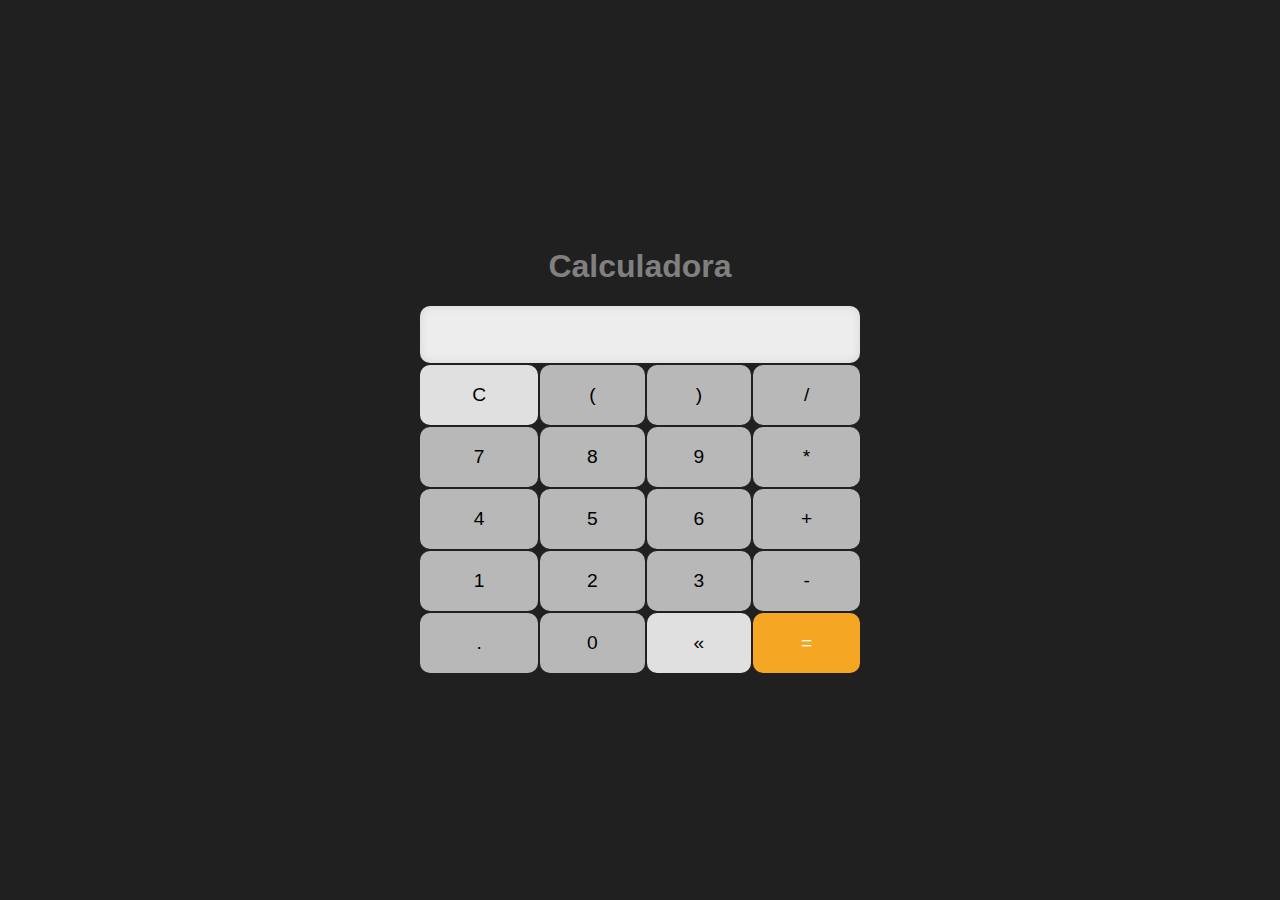
<file: Sec 3 Funcoes Avancado/10 Funcao Contstrutora/index.html>
<!DOCTYPE html>
<html lang="pt-BR">
  <head>
    <meta charset="UTF-8" />
    <meta name="viewport" content="width=device-width, initial-scale=1.0" />
    <meta http-equiv="X-UA-Compatible" content="ie=edge" />
    <title>Modelo</title>
    <link rel="stylesheet" href="style.css" />
  </head>

  <body>
    <section class="container">
      <h1>Calculadora</h1>

      <table class="calculadora">
        <tr>
          <td colspan="4"><input type="text" class="display"></td>
        </tr>
        <tr>
          <td><button class="btn btn-clear">C</button></td>
          <td><button class="btn btn-num">(</button></td>
          <td><button class="btn btn-num">)</button></td>
          <td><button class="btn btn-num">/</button></td>
        </tr>
        <tr>
          <td><button class="btn btn-num">7</button></td>
          <td><button class="btn btn-num">8</button></td>
          <td><button class="btn btn-num">9</button></td>
          <td><button class="btn btn-num">*</button></td>
        </tr>
        <tr>
          <td><button class="btn btn-num">4</button></td>
          <td><button class="btn btn-num">5</button></td>
          <td><button class="btn btn-num">6</button></td>
          <td><button class="btn btn-num">+</button></td>
        </tr>
        <tr>
          <td><button class="btn btn-num">1</button></td>
          <td><button class="btn btn-num">2</button></td>
          <td><button class="btn btn-num">3</button></td>
          <td><button class="btn btn-num">-</button></td>
        </tr>
        <tr>
          <td><button class="btn btn-num">.</button></td>
          <td><button class="btn btn-num">0</button></td>
          <td><button class="btn btn-del">&laquo;</button></td>
          <td><button class="btn btn-eq">=</button></td>
        </tr>
      </table>
    <script src="script.js"></script>
  </body>
</html>
</file>
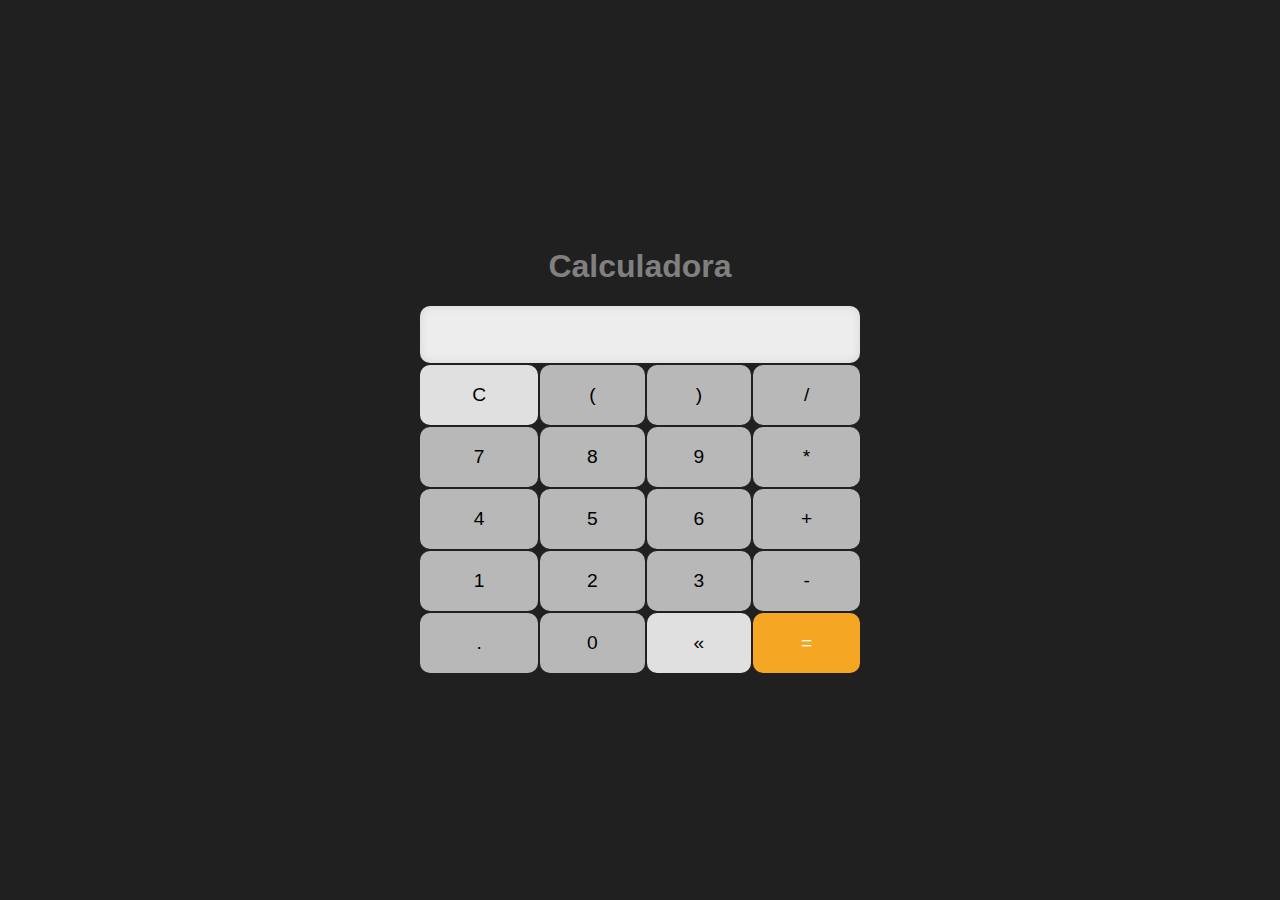
<file: Sec 3 Funcoes Avancado/9 Praticando com Factory/index.html>
<!DOCTYPE html>
<html lang="pt-BR">
  <head>
    <meta charset="UTF-8" />
    <meta name="viewport" content="width=device-width, initial-scale=1.0" />
    <meta http-equiv="X-UA-Compatible" content="ie=edge" />
    <title>Modelo</title>
    <link rel="stylesheet" href="./assets/css/style.css" />
  </head>

  <body>
    <section class="container">
      <h1>Calculadora</h1>

      <table class="calculadora">
        <tr>
          <td colspan="4"><input type="text" class="display"></td>
        </tr>
        <tr>
          <td><button class="btn btn-clear">C</button></td>
          <td><button class="btn btn-num">(</button></td>
          <td><button class="btn btn-num">)</button></td>
          <td><button class="btn btn-num">/</button></td>
        </tr>
        <tr>
          <td><button class="btn btn-num">7</button></td>
          <td><button class="btn btn-num">8</button></td>
          <td><button class="btn btn-num">9</button></td>
          <td><button class="btn btn-num">*</button></td>
        </tr>
        <tr>
          <td><button class="btn btn-num">4</button></td>
          <td><button class="btn btn-num">5</button></td>
          <td><button class="btn btn-num">6</button></td>
          <td><button class="btn btn-num">+</button></td>
        </tr>
        <tr>
          <td><button class="btn btn-num">1</button></td>
          <td><button class="btn btn-num">2</button></td>
          <td><button class="btn btn-num">3</button></td>
          <td><button class="btn btn-num">-</button></td>
        </tr>
        <tr>
          <td><button class="btn btn-num">.</button></td>
          <td><button class="btn btn-num">0</button></td>
          <td><button class="btn btn-del">&laquo;</button></td>
          <td><button class="btn btn-eq">=</button></td>
        </tr>
      </table>
    <script src="./assets/js/main.js"></script>
  </body>
</html>
</file>
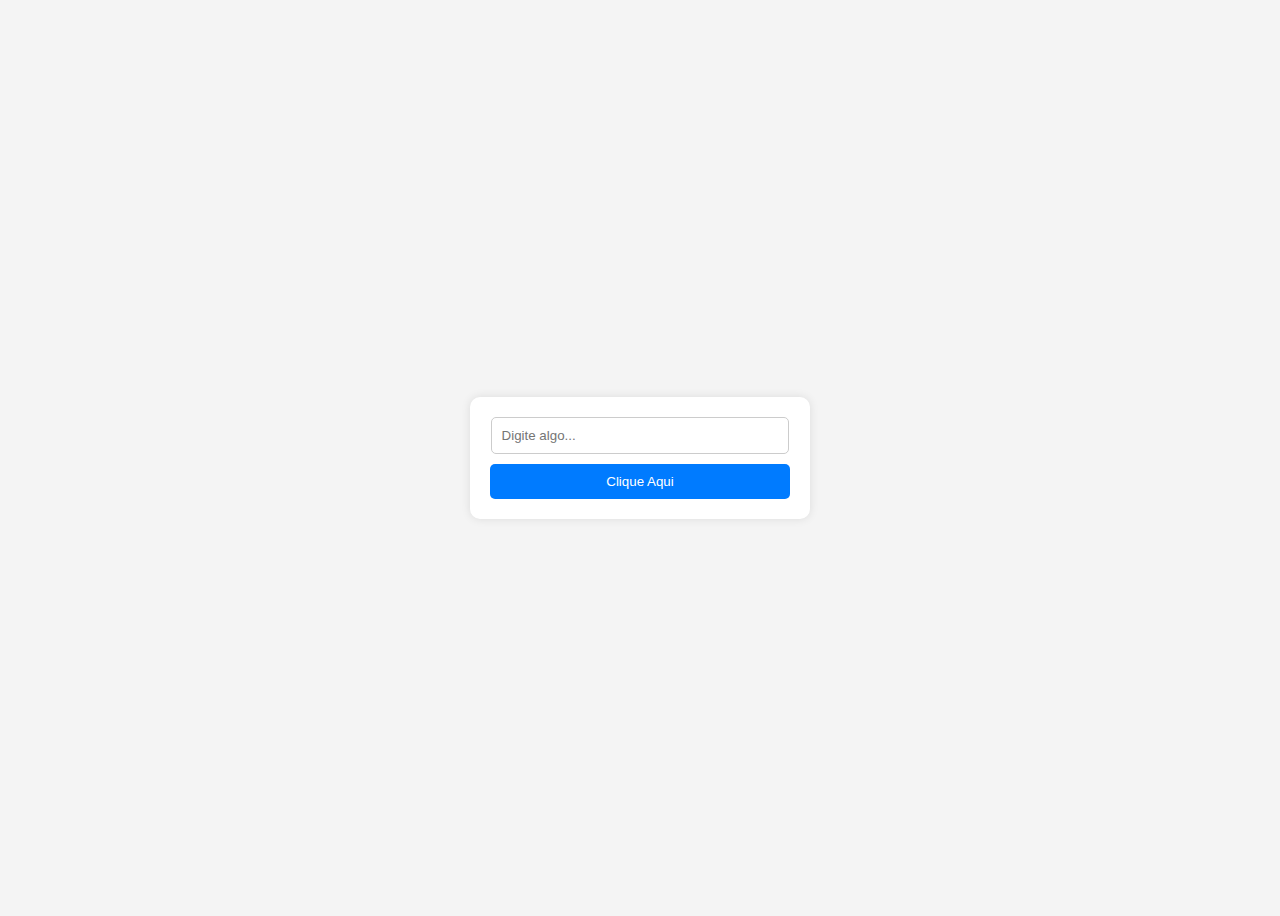
<file: Sec 6 Objetos e Prototypes Avancado/8 Validando CPF Exer/index.html>
<!DOCTYPE html>
<html lang="pt-BR">
  <head>
    <meta charset="UTF-8" />
    <meta name="viewport" content="width=device-width, initial-scale=1.0" />
    <title>Valida CPF</title>
    <style>
      body {
        font-family: Arial, sans-serif;
        display: flex;
        justify-content: center;
        align-items: center;
        height: 100vh;
        background-color: #f4f4f4;
      }
      .container {
        background: white;
        padding: 20px;
        border-radius: 10px;
        box-shadow: 0px 0px 10px rgba(0, 0, 0, 0.1);
        text-align: center;
      }
      input {
        width: 92%;
        padding: 10px;
        margin-bottom: 10px;
        border: 1px solid #ccc;
        border-radius: 5px;
      }
      button {
        background-color: #007bff;
        color: white;
        border: none;
        padding: 10px 15px;
        border-radius: 5px;
        cursor: pointer;
        width: 100%;
      }
      button:hover {
        background-color: #0056b3;
      }
    </style>
  </head>
  <body>
    <div class="container">
      <input
        type="text"
        id="inputText"
        maxlength="14"
        oninput="formatarNumero(this)"
        placeholder="Digite algo..."
      />
      <button onclick="handleClick()" onclick="handleClick1()">
        Clique Aqui
      </button>
    </div>
    <script src="script.js"></script>
  </body>
</html>
</file>
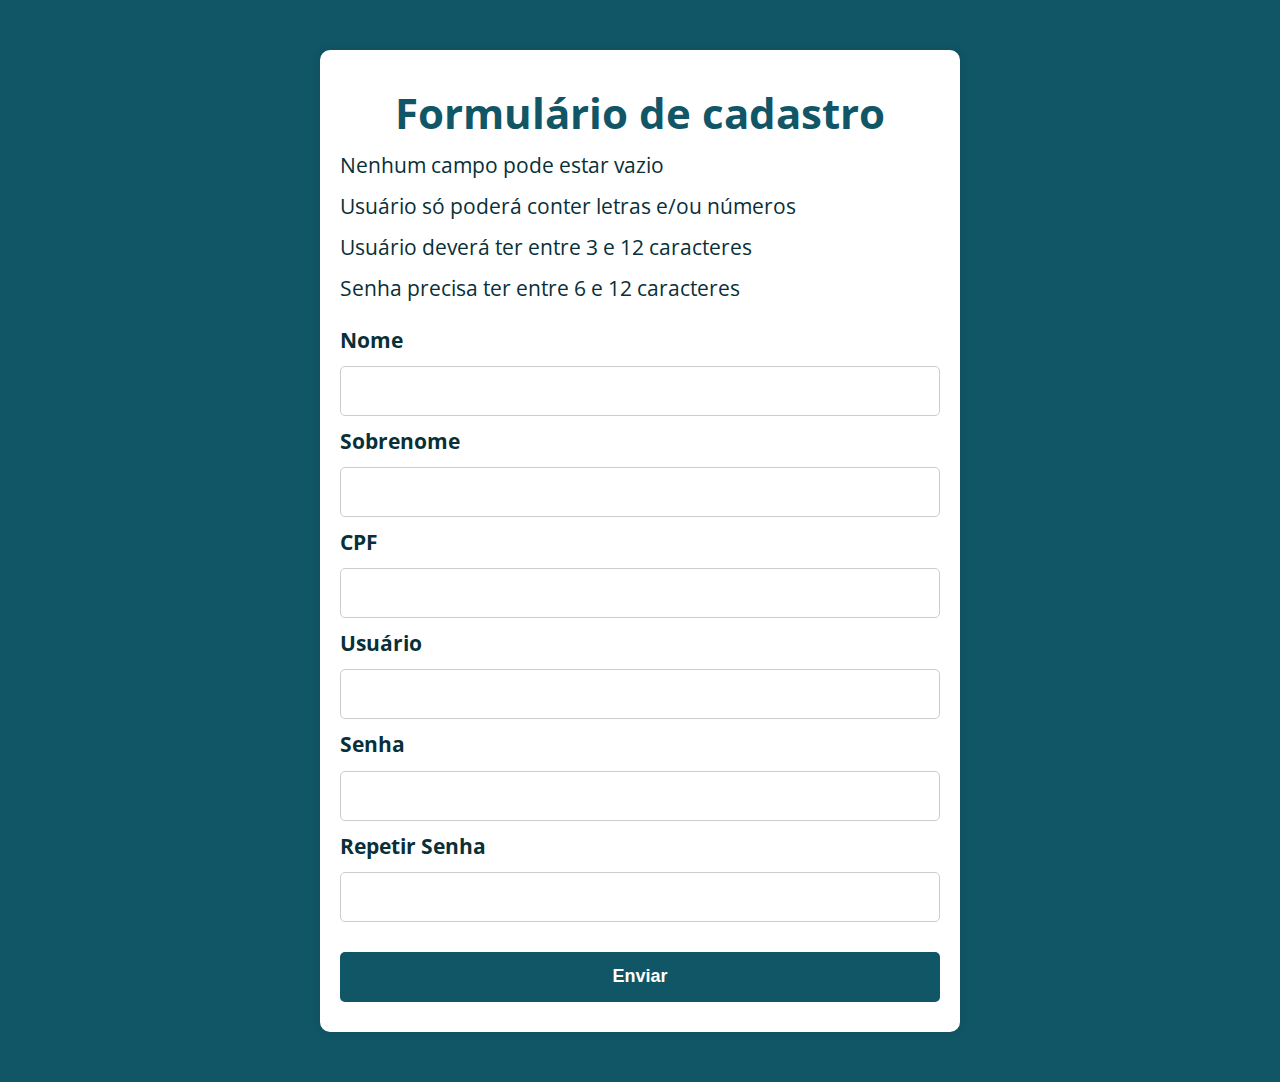
<file: Sec 7 Classes POO/6 Validando Formulario/index.html>
<!DOCTYPE html>
<html lang="pt-BR">
  <head>
    <meta charset="UTF-8" />
    <meta name="viewport" content="width=device-width, initial-scale=1.0" />
    <meta http-equiv="X-UA-Compatible" content="ie=edge" />
    <title>Modelo</title>
    <link rel="stylesheet" href="./assets/css/style.css" />
  </head>

  <body>
    <section class="container">
      <h1>Formulário de cadastro</h1>
      <ul>
        <li>Nenhum campo pode estar vazio</li>
        <li>Usuário só poderá conter letras e/ou números</li>
        <li>Usuário deverá ter entre 3 e 12 caracteres</li>
        <li>Senha precisa ter entre 6 e 12 caracteres</li>
      </ul>

      <form action="/" method="GET" class="formulario">
        <label>Nome</label>
        <input type="text" class="nome validar" />
        <label>Sobrenome</label>
        <input type="text" class="sobrenome validar" />
        <label>CPF</label>
        <input type="text" class="cpf validar" />
        <label>Usuário</label>
        <input type="text" class="usuario validar" />
        <label>Senha</label>
        <input type="password" autocomplete="senha" class="senha validar" />
        <label>Repetir Senha</label>
        <input
          type="password"
          autocomplete="repetir-senha"
          class="repetir-senha validar"
        />
        <button type="submit">Enviar</button>
      </form>
    </section>

    <script src="./assets/js/ValidaCPF.js"></script>
    <script src="./assets/js/main.js"></script>
  </body>
</html>
</file>
<file: Sec 3 Funcoes Avancado/10 Funcao Contstrutora/style.css>
body {
  margin: 0;
  padding: 0;
  background-color: #202020;
  font-family: "Arial", sans-serif;
  display: flex;
  justify-content: center;
  align-items: center;
  height: 100vh;
}

.container {
  text-align: center;
  width: 350px;
  justify-items: center;
}

h1 {
  font-size: 2em;
  color: gray;
  margin-bottom: 20px;
}

.calculadora {
  width: 100%;
  border-collapse: collapse;
}

.display {
  background-color: #ededed;
  color: #000;
  font-size: 2em;
  text-align: right;
  border: none;
  padding: 10px;
  border-radius: 10px;
  box-shadow: inset 0 0 10px rgba(0, 0, 0, 0.1);
}

.btn {
  width: 100%;
  height: 60px;
  font-size: 1.2em;
  border-radius: 10px;
  border: none;
  cursor: pointer;
  transition: all 0.2s ease-in-out;
}

.btn-clear {
  background-color: #e0e0e0;
  color: #000;
}

.btn-num {
  background-color: #b8b8b8;
  color: #000;
}

.btn-del {
  background-color: #e0e0e0;
  color: #000;
}

.btn-eq {
  background-color: #f5a623;
  color: #fff;
}

.btn:hover {
  transform: scale(1.05);
  box-shadow: 0 3px 5px rgba(0, 0, 0, 0.2);
}

.btn-eq:hover {
  background-color: #d4881c;
}
</file>
<file: Sec 3 Funcoes Avancado/9 Praticando com Factory/assets/css/style.css>
body {
  margin: 0;
  padding: 0;
  background-color: #202020;
  font-family: "Arial", sans-serif;
  display: flex;
  justify-content: center;
  align-items: center;
  height: 100vh;
}

.container {
  text-align: center;
  width: 350px;
  justify-items: center;
}

h1 {
  font-size: 2em;
  color: gray;
  margin-bottom: 20px;
}

.calculadora {
  width: 100%;
  border-collapse: collapse;
}

.display {
  background-color: #ededed;
  color: #000;
  font-size: 2em;
  text-align: right;
  border: none;
  padding: 10px;
  border-radius: 10px;
  box-shadow: inset 0 0 10px rgba(0, 0, 0, 0.1);
}

.btn {
  width: 100%;
  height: 60px;
  font-size: 1.2em;
  border-radius: 10px;
  border: none;
  cursor: pointer;
  transition: all 0.2s ease-in-out;
}

.btn-clear {
  background-color: #e0e0e0;
  color: #000;
}

.btn-num {
  background-color: #b8b8b8;
  color: #000;
}

.btn-del {
  background-color: #e0e0e0;
  color: #000;
}

.btn-eq {
  background-color: #f5a623;
  color: #fff;
}

.btn:hover {
  transform: scale(1.05);
  box-shadow: 0 3px 5px rgba(0, 0, 0, 0.2);
}

.btn-eq:hover {
  background-color: #d4881c;
}
</file>
<file: Sec 7 Classes POO/6 Validando Formulario/assets/css/style.css>
@import url("https://fonts.googleapis.com/css?family=Open+Sans:400,700&display=swap");
:root {
  --primary-color: rgb(17, 86, 102);
  --primary-color-darker: rgb(9, 48, 56);
}

* {
  box-sizing: border-box;
  outline: 0;
}

body {
  margin: 0;
  padding: 0;
  background: var(--primary-color);
  font-family: "Open sans", sans-serif;
  font-size: 1.3em;
  line-height: 1.5em;
}
@import url("https://fonts.googleapis.com/css?family=Open+Sans:400,700&display=swap");

:root {
  --primary-color: rgb(17, 86, 102);
  --primary-color-darker: rgb(9, 48, 56);
  --background-color: rgb(17, 86, 102);
  --input-background: #fff;
  --input-border: #ccc;
  --input-focus-border: var(--primary-color);
  --button-background: var(--primary-color);
  --button-hover-background: var(--primary-color-darker);
  --error-color: red;
}

* {
  box-sizing: border-box;
  outline: 0;
}

body {
  margin: 0;
  padding: 0;
  background: var(--background-color);
  font-family: "Open Sans", sans-serif;
  font-size: 1.3em;
  line-height: 1.5em;
}

.container {
  max-width: 640px;
  margin: 50px auto;
  background: #fff;
  padding: 20px;
  border-radius: 10px;
  box-shadow: 0 0 10px rgba(0, 0, 0, 0.1);
}

h1 {
  text-align: center;
  color: var(--primary-color);
  margin-bottom: 20px;
}

ul {
  list-style: none;
  padding: 0;
  margin-bottom: 20px;
}

ul li {
  margin-bottom: 10px;
  color: var(--primary-color-darker);
}

form input,
form label,
form button {
  display: block;
  width: 100%;
  margin-bottom: 10px;
}

form label {
  font-weight: bold;
  margin-bottom: 5px;
  color: var(--primary-color-darker);
}

form input {
  font-size: 18px;
  height: 40px;
  padding: 0 10px;
  border: 1px solid var(--input-border);
  border-radius: 5px;
  background: var(--input-background);
  transition: border-color 0.3s, box-shadow 0.3s;
}

form input:focus {
  border-color: var(--input-focus-border);
  box-shadow: 0 0 5px rgba(17, 86, 102, 0.5);
}

form button {
  border: none;
  background: var(--button-background);
  color: #fff;
  font-size: 18px;
  font-weight: 700;
  height: 50px;
  cursor: pointer;
  margin-top: 20px;
  border-radius: 5px;
  transition: background-color 0.3s, box-shadow 0.3s;
}

form button:hover {
  background: var(--button-hover-background);
  box-shadow: 0 0 10px rgba(9, 48, 56, 0.5);
}

.error-text {
  font-size: 12px;
  color: var(--error-color);
}

.tooltip {
  display: none;
  position: absolute;
  background-color: var(--error-color);
  color: white;
  padding: 5px;
  border-radius: 5px;
  z-index: 1;
}

.tooltip.success {
  background-color: #4caf50;
}

.container {
  max-width: 640px;
  margin: 50px auto;
  background: #fff;
  padding: 20px;
  border-radius: 10px;
}

form input,
form label,
form button {
  display: block;
  width: 100%;
  margin-bottom: 10px;
}

form input {
  font-size: 24px;
  height: 50px;
  padding: 0 20px;
}

form input:focus {
  outline: 1px solid var(--primary-color);
}

form button {
  border: none;
  background: var(--primary-color);
  color: #fff;
  font-size: 18px;
  font-weight: 700;
  height: 50px;
  cursor: pointer;
  margin-top: 30px;
}

form button:hover {
  background: var(--primary-color-darker);
}
.error-text {
  font-size: 12px;
  color: red;
}
</file>
